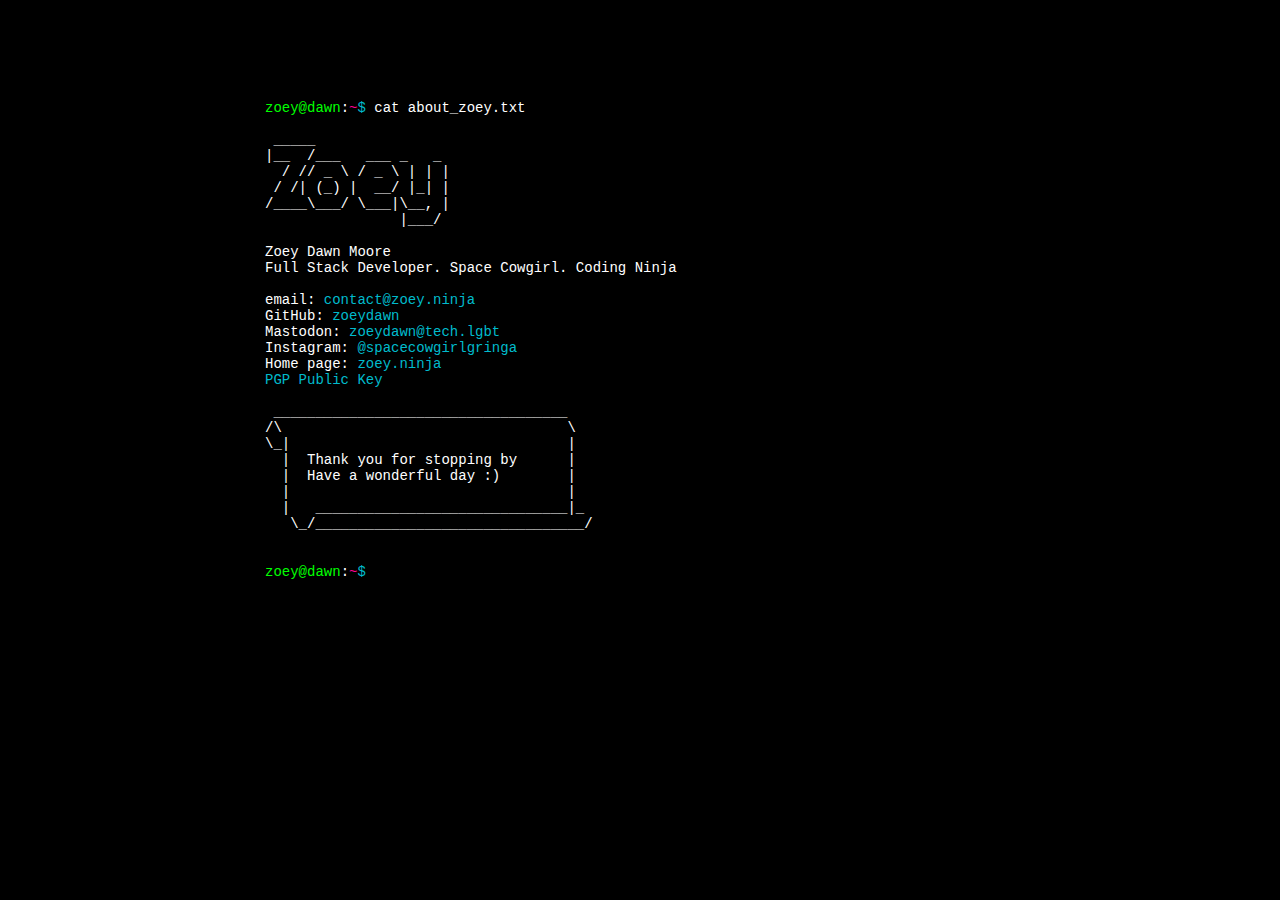
<file: noscript.html>
<html>
  <head>
    <title>Zoey Dawn</title>
    <link rel="stylesheet" type="text/css" href="index.css" />
    <!-- Favicons -->
    <link rel="shortcut icon" href="favico/favicon.ico" />
    <link
      rel="apple-touch-icon"
      sizes="60x60"
      href="favico/apple-icon-60x60.png"
    />
    <meta http-equiv="onion-location" content="http://d74nzx3uh2i3gsxhmo4fdctrulx33oup6vxvlkla52kmnbfutsv7ujid.onion" />
  </head>
  <body>
    <div id="console">

      <span class="username">zoey@dawn</span>:<span class="tilda">~</span><span class="bang">$</span> cat about_zoey.txt
      <div class="figlet">
 _____                
|__  /___   ___ _   _ 
  / // _ \ / _ \ | | |
 / /| (_) |  __/ |_| |
/____\___/ \___|\__, |
                |___/ 
      </div>
      Zoey Dawn Moore <br />
      Full Stack Developer. Space Cowgirl. Coding Ninja <br /><br />
      email: <a href="mailto:contact@zoey.ninja">contact@zoey.ninja</a> <br />
      GitHub: <a target="_blank" href="https://github.com/zoeydawn">zoeydawn</a> <br />
      Mastodon: <a target="_blank" href="https://tech.lgbt/@zoeydawn">zoeydawn@tech.lgbt</a> <br />
      Instagram: <a target="_blank" href="https://www.instagram.com/spacecowgirlgringa/">@spacecowgirlgringa</a> <br />
      Home page: <a href="#">zoey.ninja</a> <br />
      <a href="/pgp.html">PGP Public Key</a> 
      <div class="figlet">
 ___________________________________
/\                                  \
\_|                                 |
  |  Thank you for stopping by      |
  |  Have a wonderful day :)        |
  |                                 |
  |   ______________________________|_
   \_/________________________________/

      </div>
      
      <span class="username">zoey@dawn</span>:<span class="tilda">~</span><span class="bang">$</span>
      

    </div>
  </body>
</html>
</file>
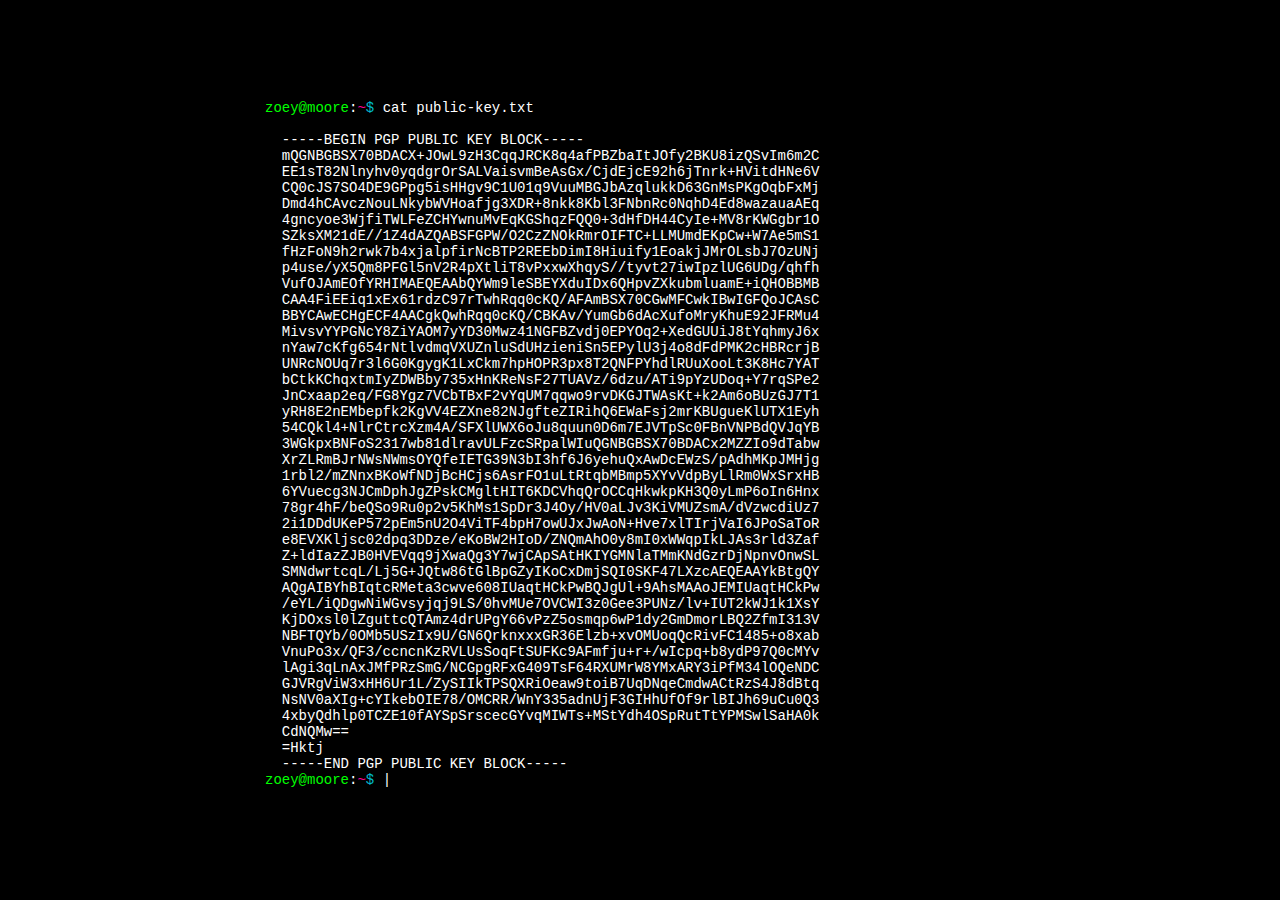
<file: pgp.html>
<html>
  <head>
    <title>Zoey Dawn - PGP Public Key</title>
    <link rel="stylesheet" type="text/css" href="index.css" />
    <!-- Favicons -->
    <link rel="shortcut icon" href="favico/favicon.ico" />
    <link
      rel="apple-touch-icon"
      sizes="60x60"
      href="favico/apple-icon-60x60.png"
    />
  </head>
  <body>
    <div id="console">

<span class="username">zoey@moore</span>:<span class="tilda">~</span><span class="bang">$</span> cat public-key.txt
<div class="figlet">
  -----BEGIN PGP PUBLIC KEY BLOCK-----
  mQGNBGBSX70BDACX+JOwL9zH3CqqJRCK8q4afPBZbaItJOfy2BKU8izQSvIm6m2C
  EE1sT82Nlnyhv0yqdgrOrSALVaisvmBeAsGx/CjdEjcE92h6jTnrk+HVitdHNe6V
  CQ0cJS7SO4DE9GPpg5isHHgv9C1U01q9VuuMBGJbAzqlukkD63GnMsPKgOqbFxMj
  Dmd4hCAvczNouLNkybWVHoafjg3XDR+8nkk8Kbl3FNbnRc0NqhD4Ed8wazauaAEq
  4gncyoe3WjfiTWLFeZCHYwnuMvEqKGShqzFQQ0+3dHfDH44CyIe+MV8rKWGgbr1O
  SZksXM21dE//1Z4dAZQABSFGPW/O2CzZNOkRmrOIFTC+LLMUmdEKpCw+W7Ae5mS1
  fHzFoN9h2rwk7b4xjalpfirNcBTP2REEbDimI8Hiuify1EoakjJMrOLsbJ7OzUNj
  p4use/yX5Qm8PFGl5nV2R4pXtliT8vPxxwXhqyS//tyvt27iwIpzlUG6UDg/qhfh
  VufOJAmEOfYRHIMAEQEAAbQYWm9leSBEYXduIDx6QHpvZXkubmluamE+iQHOBBMB
  CAA4FiEEiq1xEx61rdzC97rTwhRqq0cKQ/AFAmBSX70CGwMFCwkIBwIGFQoJCAsC
  BBYCAwECHgECF4AACgkQwhRqq0cKQ/CBKAv/YumGb6dAcXufoMryKhuE92JFRMu4
  MivsvYYPGNcY8ZiYAOM7yYD30Mwz41NGFBZvdj0EPYOq2+XedGUUiJ8tYqhmyJ6x
  nYaw7cKfg654rNtlvdmqVXUZnluSdUHzieniSn5EPylU3j4o8dFdPMK2cHBRcrjB
  UNRcNOUq7r3l6G0KgygK1LxCkm7hpHOPR3px8T2QNFPYhdlRUuXooLt3K8Hc7YAT
  bCtkKChqxtmIyZDWBby735xHnKReNsF27TUAVz/6dzu/ATi9pYzUDoq+Y7rqSPe2
  JnCxaap2eq/FG8Ygz7VCbTBxF2vYqUM7qqwo9rvDKGJTWAsKt+k2Am6oBUzGJ7T1
  yRH8E2nEMbepfk2KgVV4EZXne82NJgfteZIRihQ6EWaFsj2mrKBUgueKlUTX1Eyh
  54CQkl4+NlrCtrcXzm4A/SFXlUWX6oJu8quun0D6m7EJVTpSc0FBnVNPBdQVJqYB
  3WGkpxBNFoS2317wb81dlravULFzcSRpalWIuQGNBGBSX70BDACx2MZZIo9dTabw
  XrZLRmBJrNWsNWmsOYQfeIETG39N3bI3hf6J6yehuQxAwDcEWzS/pAdhMKpJMHjg
  1rbl2/mZNnxBKoWfNDjBcHCjs6AsrFO1uLtRtqbMBmp5XYvVdpByLlRm0WxSrxHB
  6YVuecg3NJCmDphJgZPskCMgltHIT6KDCVhqQrOCCqHkwkpKH3Q0yLmP6oIn6Hnx
  78gr4hF/beQSo9Ru0p2v5KhMs1SpDr3J4Oy/HV0aLJv3KiVMUZsmA/dVzwcdiUz7
  2i1DDdUKeP572pEm5nU2O4ViTF4bpH7owUJxJwAoN+Hve7xlTIrjVaI6JPoSaToR
  e8EVXKljsc02dpq3DDze/eKoBW2HIoD/ZNQmAhO0y8mI0xWWqpIkLJAs3rld3Zaf
  Z+ldIazZJB0HVEVqq9jXwaQg3Y7wjCApSAtHKIYGMNlaTMmKNdGzrDjNpnvOnwSL
  SMNdwrtcqL/Lj5G+JQtw86tGlBpGZyIKoCxDmjSQI0SKF47LXzcAEQEAAYkBtgQY
  AQgAIBYhBIqtcRMeta3cwve608IUaqtHCkPwBQJgUl+9AhsMAAoJEMIUaqtHCkPw
  /eYL/iQDgwNiWGvsyjqj9LS/0hvMUe7OVCWI3z0Gee3PUNz/lv+IUT2kWJ1k1XsY
  KjDOxsl0lZguttcQTAmz4drUPgY66vPzZ5osmqp6wP1dy2GmDmorLBQ2ZfmI313V
  NBFTQYb/0OMb5USzIx9U/GN6QrknxxxGR36Elzb+xvOMUoqQcRivFC1485+o8xab
  VnuPo3x/QF3/ccncnKzRVLUsSoqFtSUFKc9AFmfju+r+/wIcpq+b8ydP97Q0cMYv
  lAgi3qLnAxJMfPRzSmG/NCGpgRFxG409TsF64RXUMrW8YMxARY3iPfM34lOQeNDC
  GJVRgViW3xHH6Ur1L/ZySIIkTPSQXRiOeaw9toiB7UqDNqeCmdwACtRzS4J8dBtq
  NsNV0aXIg+cYIkebOIE78/OMCRR/WnY335adnUjF3GIHhUfOf9rlBIJh69uCu0Q3
  4xbyQdhlp0TCZE10fAYSpSrscecGYvqMIWTs+MStYdh4OSpRutTtYPMSwlSaHA0k
  CdNQMw==
  =Hktj
  -----END PGP PUBLIC KEY BLOCK-----
</div>

      <span class="username">zoey@moore</span>:<span class="tilda">~</span
      ><span class="bang">$</span> |
    </div>
  </body>
</html>
</file>
<file: index.css>
body {
  background-color: #000;
}

#console {
  font-family: courier, monospace;
  color: #fff;
  width: 750px;
  margin-left: auto;
  margin-right: auto;
  margin-top: 100px;
  font-size: 14px;
}

a {
  color: #0bc;
  text-decoration: none;
}

.username {
  color: #0f0;
}

.bang {
  color: #0bc;
}

.tilda {
  color: #ff0096;
}

#k {
  animation: change 1s;
}

#op {
  color: #888888;
}

.figlet {
  white-space: pre;
}

@keyframes change {
  0% {
    color: #0f0;
  }
  50% {
    color: #0f0;
  }
  99% {
    color: black;
  }
}
</file>
